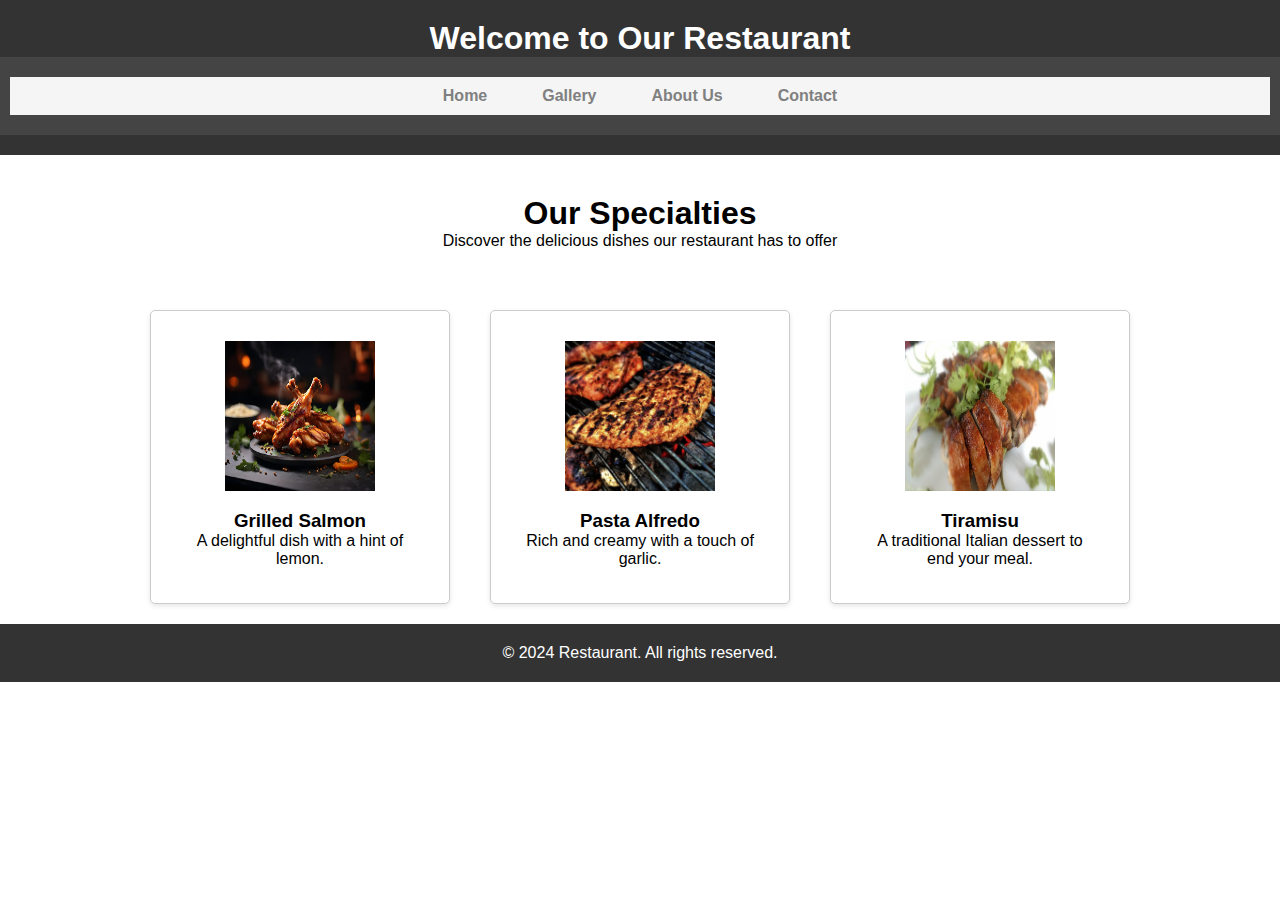
<file: index.html>
<!DOCTYPE html>
<html lang="en">
<head>
    <meta charset="UTF-8">
    <title>HOTEL</title>
    <link rel="stylesheet" href="style.css">
</head>
<body>

    <header>
        <h1>Welcome to Our Restaurant</h1>
        <nav>
            <ul>
                <li><a href="index.html">Home</a></li>
                <li><a href="gallery.html">Gallery</a></li>
                <li><a href="about.html">About Us</a></li>
                <li><a href="contact.html">Contact</a></li>
            </ul>
        </nav>
    </header>

    <section class="intro">
        <h2>Our Specialties</h2>
        <p>Discover the delicious dishes our restaurant has to offer</p>
    </section>

    <section class="specialties">
        <div class="card">
            <img src="images/food10.jpg" alt="Grilled Salmon" width="150" height="150">
            <div class="card-body">
                <h3>Grilled Salmon</h3>
                <p>A delightful dish with a hint of lemon.</p>
            </div>
        </div>

        <div class="card">
            <img src="images/food1.jpg" alt="Pasta Alfredo" width="150" height="150">
            <div class="card-body">
                <h3>Pasta Alfredo</h3>
                <p>Rich and creamy with a touch of garlic.</p>
            </div>
        </div>

        <div class="card">
            <img src="images/food2.jpg" alt="Tiramisu" width="150" height="150">
            <div class="card-body">
                <h3>Tiramisu</h3>
                <p>A traditional Italian dessert to end your meal.</p>
            </div>
        </div>
    </section>

    <footer>
        © 2024 Restaurant. All rights reserved.
    </footer>
    <script src="script.js"></script>

</body>
</html>
</file>
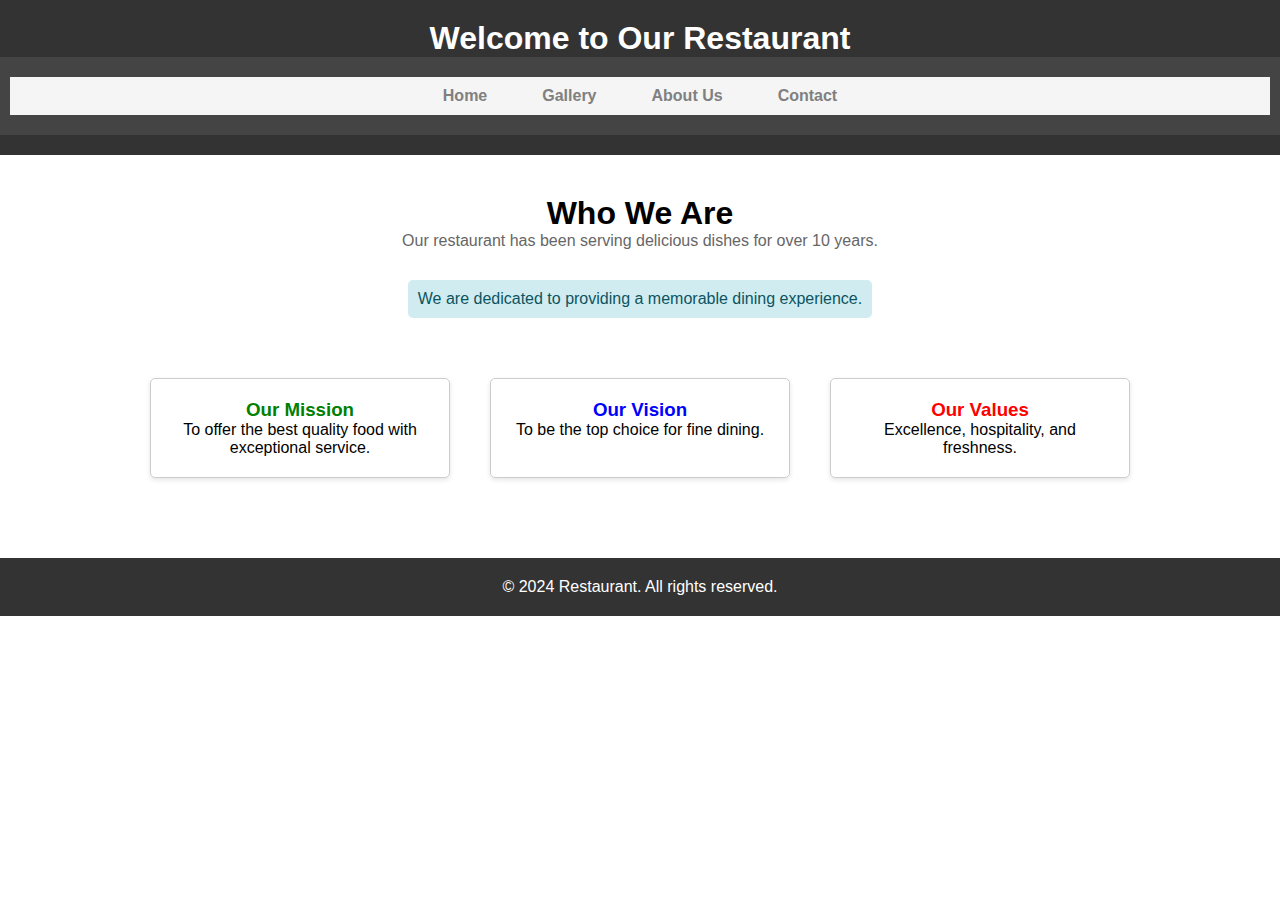
<file: about.html>
<!DOCTYPE html>
<html lang="en">
<head>
    <meta charset="UTF-8">
    <meta http-equiv="X-UA-Compatible" content="IE=edge">
    <meta name="viewport" content="width=device-width, initial-scale=1.0">
    <title>About Us - Restaurant</title>
    <link rel="stylesheet" href="style.css">
</head>
<body>

    <header>
        <h1>Welcome to Our Restaurant</h1>
        <nav>
            <ul>
                <li><a href="index.html">Home</a></li>
                <li><a href="gallery.html">Gallery</a></li>
                <li><a href="about.html">About Us</a></li>
                <li><a href="contact.html">Contact</a></li>
            </ul>
        </nav>
    </header>

    <main class="about-section">
        <h1>Who We Are</h1>
        <p class="subtitle">Our restaurant has been serving delicious dishes for over 10 years.</p>
        <p class="highlight">We are dedicated to providing a memorable dining experience.</p>

        <section class="mission-vision-values">
            <div class="card">
                <h3 class="green">Our Mission</h3>
                <p>To offer the best quality food with exceptional service.</p>
            </div>
            <div class="card">
                <h3 class="blue">Our Vision</h3>
                <p>To be the top choice for fine dining.</p>
            </div>
            <div class="card">
                <h3 class="red">Our Values</h3>
                <p>Excellence, hospitality, and freshness.</p>
            </div>
        </section>
    </main>

    <footer>
        © 2024 Restaurant. All rights reserved.
    </footer>

</body>
</html>
</file>
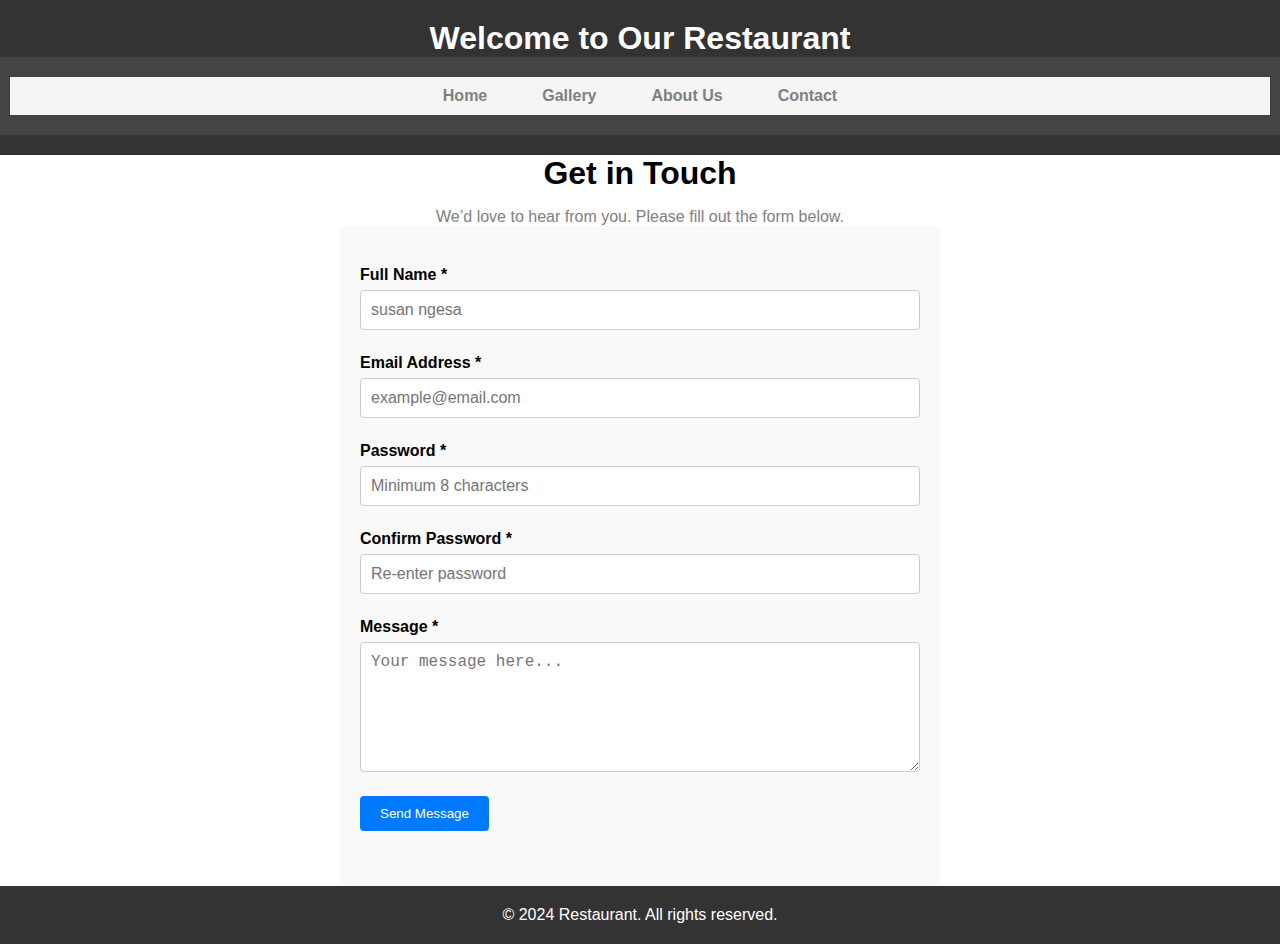
<file: contact.html>
<!DOCTYPE html>
<html lang="en">
<head>
  <meta charset="UTF-8" />
  <meta name="viewport" content="width=device-width, initial-scale=1.0"/>
  <title>Contact Us</title>
  <link rel="stylesheet" href="style.css" />
</head>
<body>
  <header>
    <h1 id="headings">Welcome to Our Restaurant</h1>
    <nav>
      <ul>
        <li><a href="index.html">Home</a></li>
        <li><a href="gallery.html">Gallery</a></li>
        <li><a href="about.html">About Us</a></li>
        <li><a href="contact.html">Contact</a></li>
      </ul>
    </nav>
  </header>

  <main>
    <h2 class="text-center display-4">Get in Touch</h2>
    <p class="text-center text-secondary">
      We’d love to hear from you. Please fill out the form below.
    </p>

    <section class="contact-form-section">
      <form id="contactForm" class="contact-form" novalidate>
        <div class="form-group">
          <label for="name">Full Name *</label>
          <input type="text" id="name" name="name" required placeholder="susan ngesa" />
          <small class="error-message" id="nameError"></small>
        </div>

        <div class="form-group">
          <label for="email">Email Address *</label>
          <input type="email" id="email" name="email" required placeholder="example@email.com" />
          <small class="error-message" id="emailError"></small>
        </div>

        
    <div class="form-group">
      <label for="password">Password *</label>
      <input type="password" id="password" name="password" required placeholder="Minimum 8 characters" />
      <small class="error-message" id="passwordError"></small>
    </div>

    <div class="form-group">
      <label for="confirmPassword">Confirm Password *</label>
      <input type="password" id="confirmPassword" name="confirmPassword" required placeholder="Re-enter password" />
      <small class="error-message" id="confirmPasswordError"></small>
    </div>

        <div class="form-group">
          <label for="message">Message *</label>
          <textarea id="message" name="message" rows="6" required placeholder="Your message here..."></textarea>
          <small class="error-message" id="messageError"></small>
        </div>

        <button type="submit" class="btn btn-primary">Send Message</button>
        <p class="success-message" id="successMessage"></p>
      </form>
    </section>
  </main>
 <footer>
        © 2024 Restaurant. All rights reserved.
    </footer>
    <script src="script.js"></script>

</body>
</html>
</file>
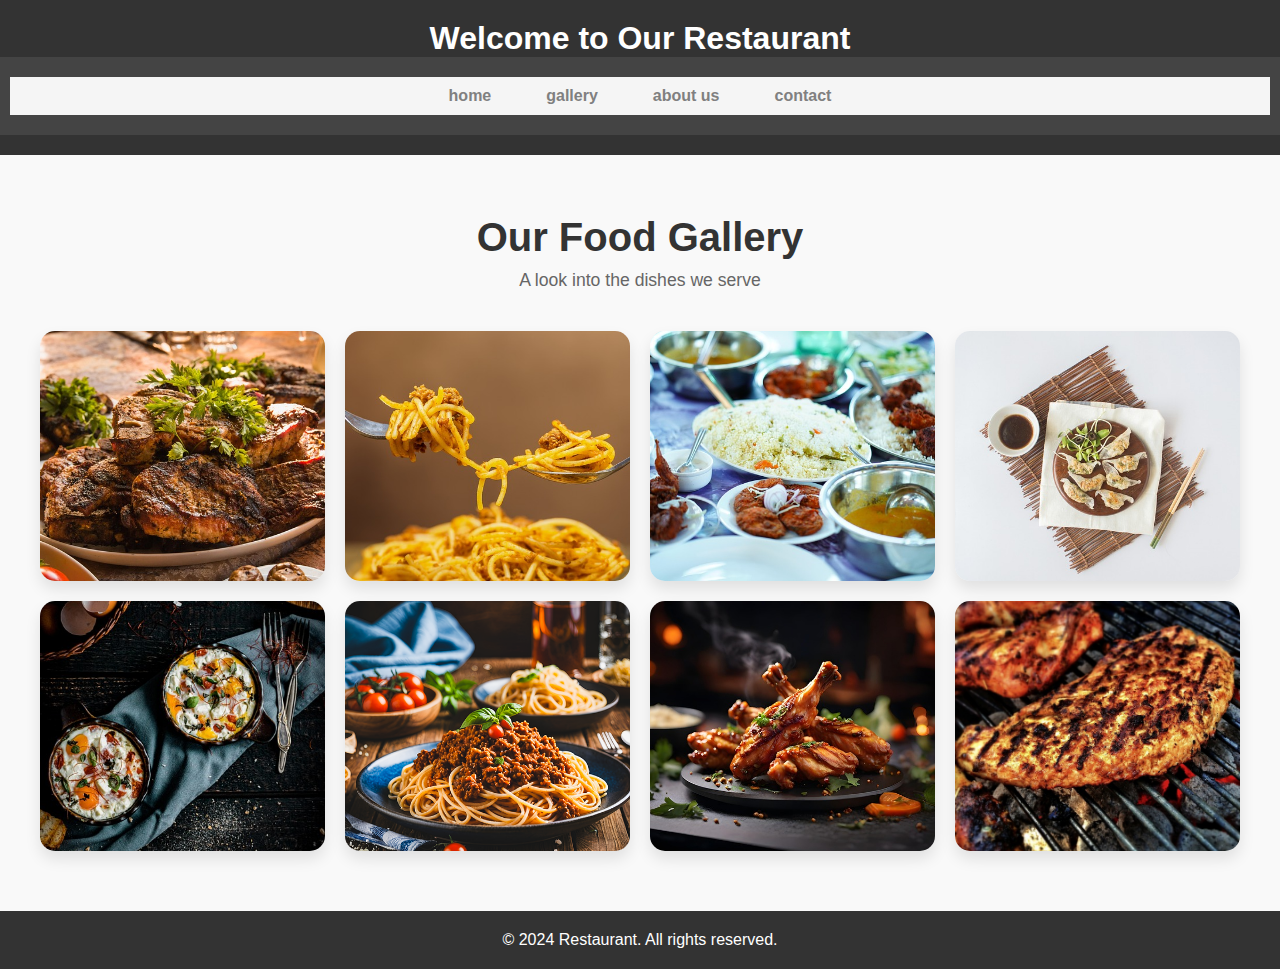
<file: gallery.html>
<!DOCTYPE html>
<html lang="en">
<head>
    <meta charset="UTF-8">
    <meta name="viewport" content="width=device-width, initial-scale=1.0">
    <title>Document</title>
    <link rel="stylesheet" href="style.css">
    <style>
         .con1{
            display: flex;
            margin: 6px;

        }
        a{
            text-decoration: none;
            color: black;
            margin: 10px;
            color: gray;
        }
        img{
            border-radius: 3px;
        }
    </style>
</head>
<body>
   <header>
    <h1 id="headings">Welcome to Our Restaurant</h1>
    <nav >
      <ul>
        <li><a href="index.html">home</a></li>
        <li><a href="gallery.html">gallery</a></li>
        <li><a href="about.html">about us</a></li>
        <li><a href="contact.html">contact</a></li>
        </ul>
    </nav>
    </header>
 <section class="gallery-section">
  <h3 class="gallery-title">Our Food Gallery</h3>
  <p class="gallery-subtitle">A look into the dishes we serve</p>
  <div class="gallery-grid">
    <img src="images/food3.jpg" alt="Dish 1">
    <img src="images/food5.jpg" alt="Dish 2">
    <img src="images/food6.jpg" alt="Dish 3">
    <img src="images/food7.jpg" alt="Dish 4">
    <img src="images/food8.jpg" alt="Dish 5">
    <img src="images/food9.png" alt="Dish 6">
    <img src="images/food10.jpg" alt="Dish 7">
    <img src="images/food1.jpg" alt="Dish 8">

  </div>
</section>
 <footer>
        © 2024 Restaurant. All rights reserved.
    </footer>

</body>
</html>
</file>
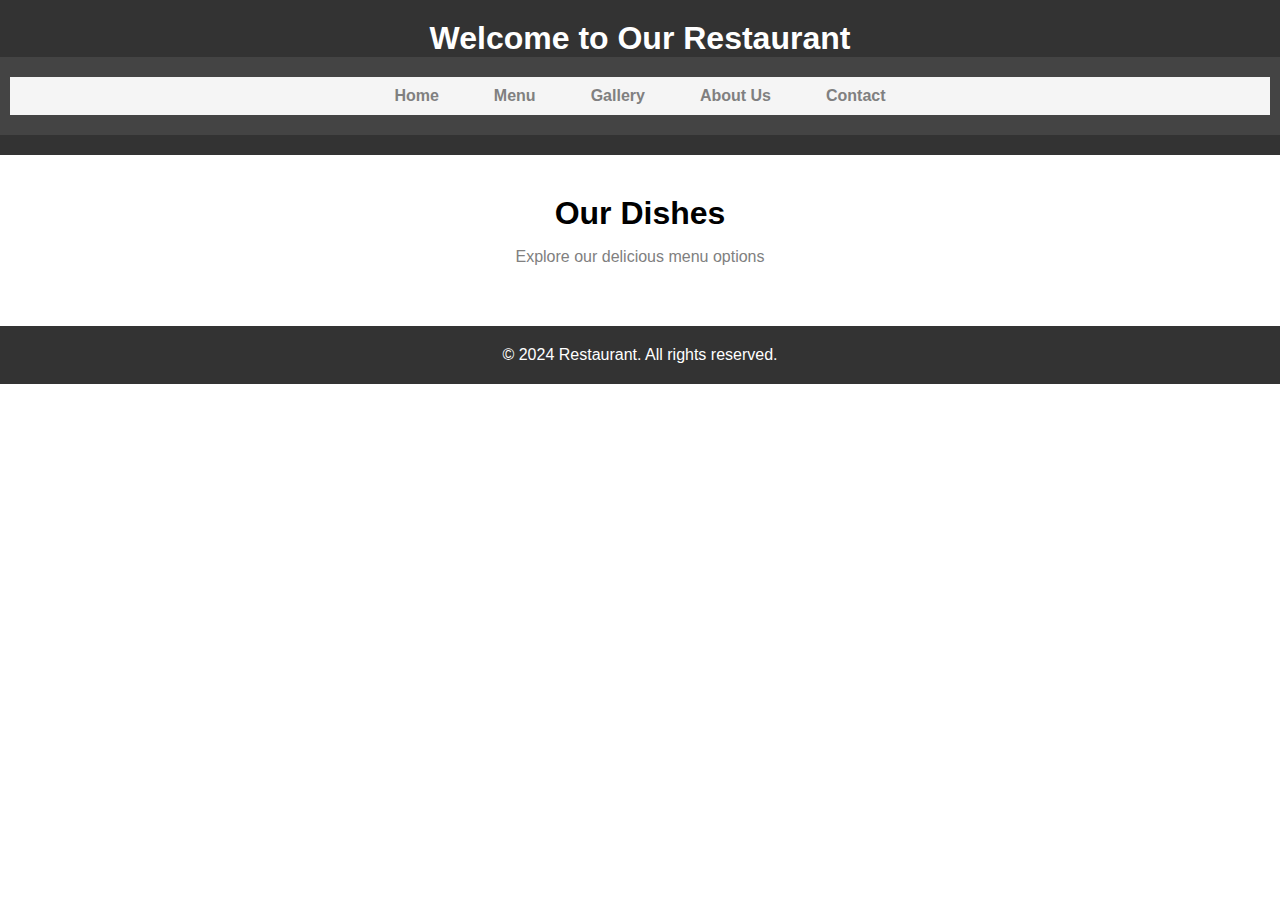
<file: menu.html>
<!DOCTYPE html>
<html lang="en">
<head>
    <meta charset="UTF-8">
    <meta http-equiv="X-UA-Compatible" content="IE=edge">
    <meta name="viewport" content="width=device-width, initial-scale=1.0">
    <title>Menu - Restaurant</title>
    <link rel="stylesheet" href="style.css">
</head>
<body>
    <header>
        <h1 id="headings">Welcome to Our Restaurant</h1>
        <nav>
            <ul>
                <li><a href="index.html">Home</a></li>
                <li><a href="menu.html">Menu</a></li>
                <li><a href="gallery.html">Gallery</a></li>
                <li><a href="about.html">About Us</a></li>
                <li><a href="contact.html">Contact</a></li>
            </ul>
        </nav>
    </header>

    <main class="menu-page">
        <h2 class="text-center display-4">Our Dishes</h2>
        <p class="text-center text-secondary">Explore our delicious menu options</p>

        <section class="row m-6">
            <div class="col-md-6">
                <!-- You can add dish content or cards here -->
            </div>
            <div class="col-md-6">
                <!-- You can add more dishes or info here -->
            </div>
        </section>
    </main>

    <footer class="text-center text-white bg-dark" style="padding: 20px;">© 2024 Restaurant. All rights reserved.</footer>
</body>
</html>
</file>
<file: style.css>
*{
    margin: 0;
    padding: 0;
    box-sizing: border-box;
}
header{
    background-color: #333;
    color: white;
    padding: 10px;
    text-align: center;
}
nav{
    background-color: #444;
    color: white;
    padding: 10px;
}
nav ul{
    list-style: none;
    display: flex;
    justify-content: center;
}
nav ul li{
    margin: 0 15px;
}
nav ul li a{
    color: white;
    text-decoration: none;
}
nav ul li a:hover{
    text-decoration: underline;
    padding-bottom: 10px;
}
.intro {
    text-align: center;
    padding: 40px;
}

.intro h2 {
    font-size: 2em;
}

.specialties {
    display: flex;
    justify-content: center;
    gap: 40px;
    padding: 20px 40px;
    flex-wrap: wrap;
}

.card {
    border: 1px solid #ccc;
    width: 300px;
    text-align: center;
    border-radius: 5px;
    box-shadow: 0 2px 5px rgba(0, 0, 0, 0.1);
    padding-bottom: 10px;
}

.card img {
    margin-top: 10px;
}

.card-body {
    padding: 15px;
}

footer {
    background-color: #333;
    color: white;
    text-align: center;
    padding: 20px;
}
/* General Body */
body {
    font-family: Arial, sans-serif;
    margin: 0;
    padding: 0;
}

/* Header and Nav */
header {
    background-color: #333;
    color: white;
    padding: 20px 0;
    text-align: center;
}

nav ul {
    list-style: none;
    padding: 0;
    margin: 10px 0;
    display: flex;
    justify-content: center;
    gap: 15px;
}

nav ul li a {
    color: gray;
    text-decoration: none;
    margin: 10px;
}

/* About Section */
.about-section {
    text-align: center;
    padding: 40px;
}

.about-section h1 {
    font-size: 2em;
}

.subtitle {
    color: #666;
    margin-bottom: 10px;
}

.highlight {
    background-color: #d1ecf1;
    color: #0c5460;
    margin: 20px auto;
    padding: 10px;
    width: fit-content;
    border-radius: 5px;
}

/* Mission, Vision, Values */
.mission-vision-values {
    display: flex;
    justify-content: center;
    gap: 40px;
    padding: 40px;
    flex-wrap: wrap;
}

.card {
    width: 300px;
    border: 1px solid #ccc;
    padding: 20px;
    border-radius: 5px;
    box-shadow: 0 2px 5px rgba(0,0,0,0.1);
    text-align: center;
}

.green {
    color: green;
}

.blue {
    color: blue;
}

.red {
    color: red;
}

/* Contact Page Styles */

.contact-page {
    padding: 40px;
    text-align: center;
}

.contact-page h2 {
    font-size: 2em;
}

.subtitle {
    color: #666;
    margin-bottom: 30px;
}

.contact-form-section {
    max-width: 600px;
    margin: 0 auto;
    padding: 40px 20px;
    background-color: #f9f9f9;
    border-radius: 8px;
}

.contact-form .form-group {
    margin-bottom: 20px;
    display: flex;
    flex-direction: column;
}

.contact-form label {
    font-weight: bold;
    margin-bottom: 6px;
}

.contact-form input,
.contact-form textarea {
    padding: 10px;
    font-size: 1rem;
    border: 1px solid #ccc;
    border-radius: 4px;
}

.contact-form .btn {
    padding: 10px 20px;
    background-color: #007bff;
    color: white;
    border: none;
    border-radius: 4px;
    cursor: pointer;
}

.contact-form .btn:hover {
    background-color: #0056b3;
}

.error-message {
    color: red;
    font-size: 0.875rem;
    margin-top: 4px;
}

.success-message {
    color: green;
    font-weight: bold;
    margin-top: 15px;
}
/* Gallery Page Styles */

.gallery-section {
  padding: 60px 20px;
  background-color: #f9f9f9;
  text-align: center;
}

.gallery-title {
  font-size: 2.5rem;
  color: #333;
  margin-bottom: 10px;
  font-family: 'Segoe UI', sans-serif;
}

.gallery-subtitle {
  font-size: 1.1rem;
  color: #666;
  margin-bottom: 40px;
}

.gallery-grid {
  display: grid;
  grid-template-columns: repeat(auto-fit, minmax(250px, 1fr));
  gap: 20px;
  max-width: 1200px;
  margin: auto;
}

.gallery-grid img {
  width: 100%;
  height: 250px;
  object-fit: cover;
  border-radius: 15px;
  box-shadow: 0 8px 15px rgba(0,0,0,0.1);
  transition: transform 0.3s ease-in-out;
}

.gallery-grid img:hover {
  transform: scale(1.05);
  box-shadow: 0 12px 20px rgba(0,0,0,0.2);
}

/* General Navigation Styling */
nav ul {
    list-style: none;
    display: flex;
    justify-content: center;
    padding: 0;
    background-color: #f5f5f5;
}

nav ul li {
    margin: 10px;
}

nav ul li a {
    text-decoration: none;
    color: gray;
    font-weight: bold;
}

/* Page Specific Styling */
.menu-page {
    padding: 40px;
}

.text-center {
    text-align: center;
}

.text-secondary {
    color: gray;
}

.display-4 {
    font-size: 2rem;
    margin-bottom: 1rem;
}

/* Layout */
.row {
    display: flex;
    flex-wrap: wrap;
    justify-content: space-around;
}

.col-md-6 {
    width: 45%;
    margin: 10px;
}
@media(max-width: 768px) {
  nav ul {
    flex-wrap: wrap;
    justify-content: center;
  }

  .gallery-grid {
    grid-template-columns: repeat(2, 1fr);
    gap: 15px;
  }

  .text-center {
    text-align: center;
  }

  input, textarea {
    width: 90% !important;
  }

  .row {
    flex-direction: column;
    padding: 40px !important;
  }
}
</file>
